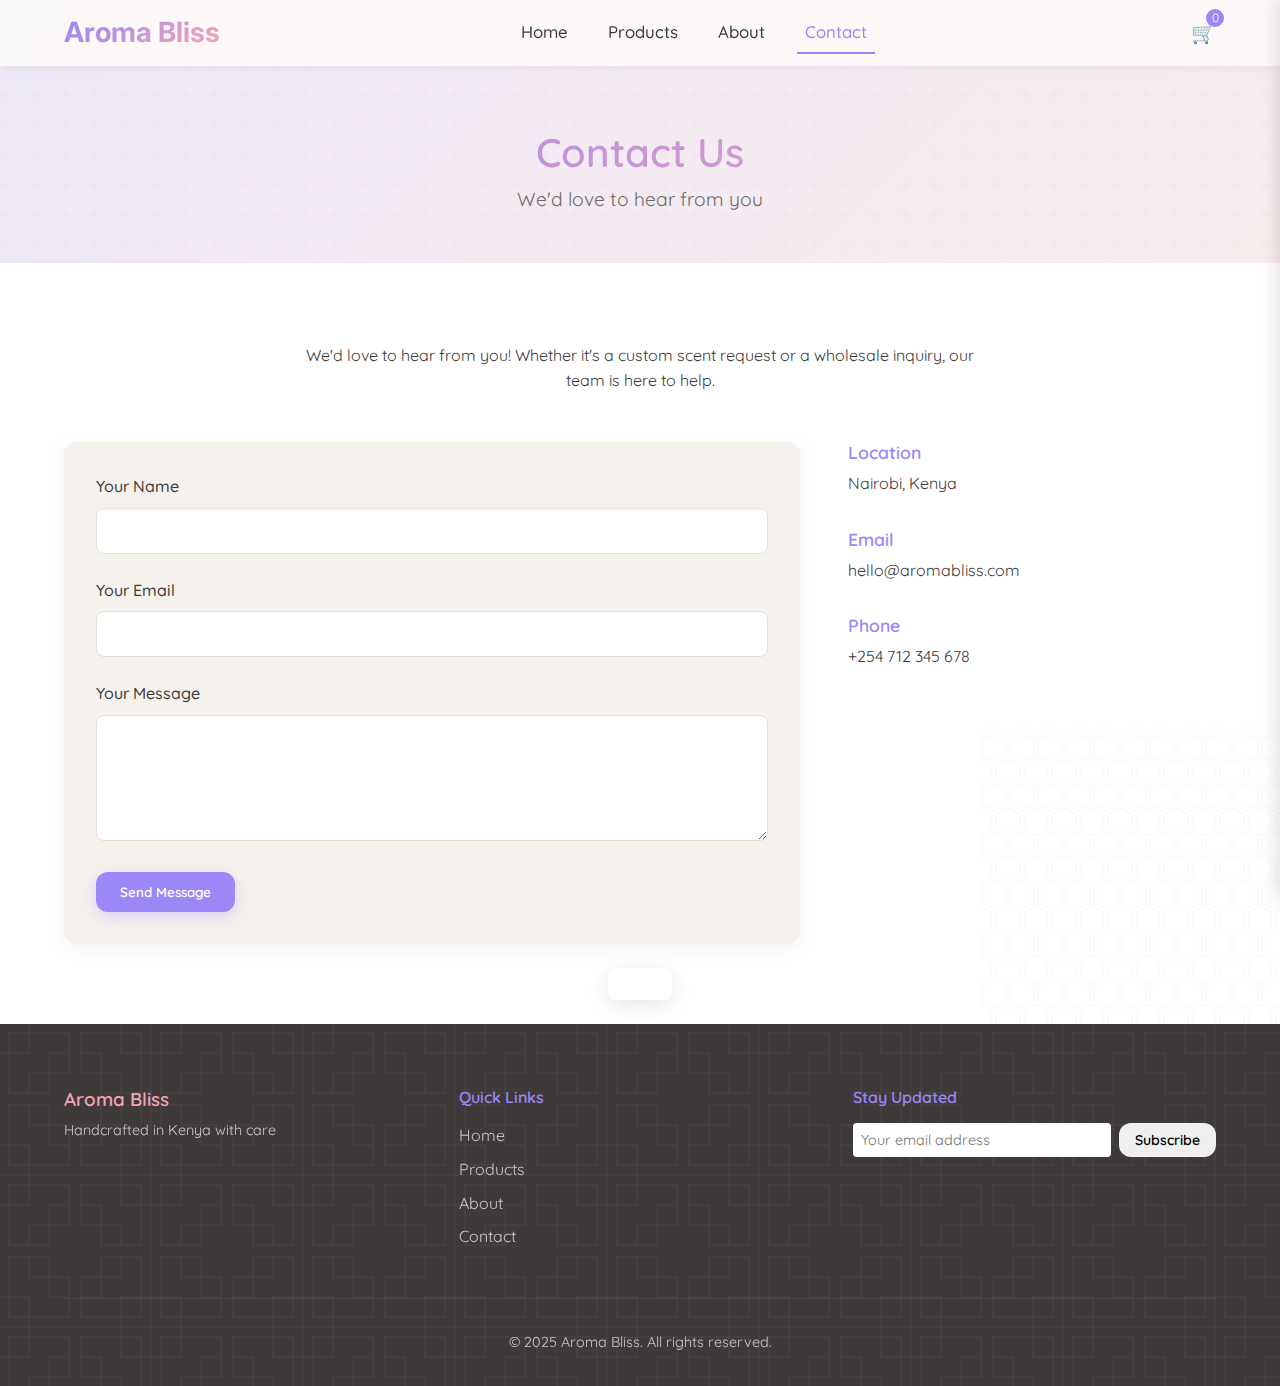
<file: contact.html>
<!DOCTYPE html>
<html lang="en">
  <head>
    <meta charset="UTF-8" />
    <meta name="viewport" content="width=device-width, initial-scale=1.0" />
    <title>Contact Us | Aroma Bliss</title>
    <meta
      name="description"
      content="Get in touch with the Aroma Bliss team for inquiries, custom orders, or wholesale opportunities."
    />
    <link rel="stylesheet" href="style.css" />
    <link rel="preconnect" href="https://fonts.googleapis.com" />
    <link rel="preconnect" href="https://fonts.gstatic.com" crossorigin />
    <link
      href="https://fonts.googleapis.com/css2?family=Inter:wght@300;400;600;700&family=Quicksand:wght@400;500;600;700&display=swap"
      rel="stylesheet"
    />
  </head>
  <body>
    <!-- Header -->
    <header class="header">
      <div class="container">
        <h1 class="logo">Aroma Bliss</h1>
        <nav class="nav">
          <button class="mobile-menu-btn" aria-label="Toggle menu">
            <span></span>
            <span></span>
            <span></span>
          </button>
          <ul class="nav-list">
            <li><a href="index.html" class="nav-link">Home</a></li>
            <li><a href="products.html" class="nav-link">Products</a></li>
            <li><a href="about.html" class="nav-link">About</a></li>
            <li><a href="contact.html" class="nav-link active">Contact</a></li>
          </ul>
        </nav>
        <div class="cart-icon" aria-label="View cart">
          <span class="cart-count">0</span>
          🛒
        </div>
      </div>
    </header>

    <!-- Page Header -->
    <section class="page-header">
      <div class="container">
        <h2>Contact Us</h2>
        <p>We'd love to hear from you</p>
      </div>
    </section>

    <!-- Contact Section -->
    <section id="contact" class="section contact">
      <div class="container">
        <p class="contact-intro">
          We'd love to hear from you! Whether it's a custom scent request or a
          wholesale inquiry, our team is here to help.
        </p>

        <div class="contact-container">
          <form id="contact-form" class="contact-form">
            <div class="form-group">
              <label for="name">Your Name</label>
              <input type="text" id="name" name="name" required />
            </div>
            <div class="form-group">
              <label for="email">Your Email</label>
              <input type="email" id="email" name="email" required />
            </div>
            <div class="form-group">
              <label for="message">Your Message</label>
              <textarea
                id="message"
                name="message"
                rows="5"
                required
              ></textarea>
            </div>
            <button type="submit" class="btn btn-primary">Send Message</button>
          </form>

          <div class="contact-info">
            <div class="info-item">
              <h4>Location</h4>
              <p>Nairobi, Kenya</p>
            </div>
            <div class="info-item">
              <h4>Email</h4>
              <p>hello@aromabliss.com</p>
            </div>
            <div class="info-item">
              <h4>Phone</h4>
              <p>+254 712 345 678</p>
            </div>
          </div>
        </div>
      </div>
    </section>

    <!-- Footer -->
    <footer class="footer">
      <div class="container">
        <div class="footer-content">
          <div class="footer-logo">
            <h3>Aroma Bliss</h3>
            <p>Handcrafted in Kenya with care</p>
          </div>
          <div class="footer-links">
            <h4>Quick Links</h4>
            <ul>
              <li><a href="index.html">Home</a></li>
              <li><a href="products.html">Products</a></li>
              <li><a href="about.html">About</a></li>
              <li><a href="contact.html">Contact</a></li>
            </ul>
          </div>
          <div class="footer-newsletter">
            <h4>Stay Updated</h4>
            <form id="newsletter-form">
              <input type="email" placeholder="Your email address" required />
              <button type="submit" class="btn btn-small">Subscribe</button>
            </form>
          </div>
        </div>
        <div class="copyright">
          <p>&copy; 2025 Aroma Bliss. All rights reserved.</p>
        </div>
      </div>
    </footer>

    <!-- Cart Sidebar -->
    <div class="cart-sidebar">
      <div class="cart-header">
        <h3>Your Cart</h3>
        <button class="close-cart">&times;</button>
      </div>
      <div class="cart-items">
        <!-- Cart items will be dynamically inserted here -->
      </div>
      <div class="cart-footer">
        <div class="cart-total">
          <p>Total: <span id="cart-total">KSh 0</span></p>
        </div>
        <button class="btn btn-primary checkout-btn">Checkout</button>
        <button class="btn btn-secondary clear-cart-btn">Clear Cart</button>
      </div>
    </div>

    <!-- Overlay for Cart and Lightbox -->
    <div class="overlay"></div>

    <!-- Success Toast -->
    <div class="toast" id="toast">
      <div class="toast-content"></div>
    </div>

    <script src="script.js"></script>
  </body>
</html>
</file>
<file: style.css>
/* Base Styles and Variables */
:root {
    --background: #fbf9f7;
    --foreground: #3e3a3a;
    --lavender: #9b87f5;
    --rose: #f5a4b8;
    --eucalyptus: #93c987;
    --muted: #f5f2ed;
    --muted-foreground: #6e6a65;
    --border: #e4dfd9;
    --radius: 0.75rem;
    --shadow: 0 4px 20px rgba(0, 0, 0, 0.05);
    --transition: all 0.3s ease;
}

/* Reset and Base Styles */
* {
    margin: 0;
    padding: 0;
    box-sizing: border-box;
    font-family: 'Quicksand', sans-serif;
}

html {
    scroll-behavior: smooth;
}

body {
    background-color: var(--background);
    color: var(--foreground);
    line-height: 1.6;
    overflow-x: hidden;
    background-image: url("data:image/svg+xml,%3Csvg width='60' height='60' viewBox='0 0 60 60' xmlns='http://www.w3.org/2000/svg'%3E%3Cg fill='none' fill-rule='evenodd'%3E%3Cg fill='%23f5a4b8' fill-opacity='0.05'%3E%3Cpath d='M36 34v-4h-2v4h-4v2h4v4h2v-4h4v-2h-4zm0-30V0h-2v4h-4v2h4v4h2V6h4V4h-4zM6 34v-4H4v4H0v2h4v4h2v-4h4v-2H6zM6 4V0H4v4H0v2h4v4h2V6h4V4H6z'/%3E%3C/g%3E%3C/g%3E%3C/svg%3E");
}

.container {
    max-width: 1200px;
    margin: 0 auto;
    padding: 0 1.5rem;
}

h1,
h2,
h3,
h4,
h5,
h6 {
    font-weight: 600;
    line-height: 1.2;
}

a {
    text-decoration: none;
    color: inherit;
    transition: var(--transition);
}

ul {
    list-style: none;
}

img {
    max-width: 100%;
    display: block;
}

.btn {
    display: inline-block;
    padding: 0.75rem 1.5rem;
    border-radius: var(--radius);
    font-weight: 600;
    border: none;
    cursor: pointer;
    transition: var(--transition);
    text-align: center;
}

.btn-primary {
    background-color: var(--lavender);
    color: white;
    box-shadow: 0 5px 15px rgba(155, 135, 245, 0.3);
}

.btn-primary:hover {
    transform: translateY(-2px);
    box-shadow: 0 8px 20px rgba(155, 135, 245, 0.4);
}

.btn-secondary {
    background-color: var(--rose);
    color: white;
    box-shadow: 0 5px 15px rgba(245, 164, 184, 0.3);
}

.btn-secondary:hover {
    transform: translateY(-2px);
    box-shadow: 0 8px 20px rgba(245, 164, 184, 0.4);
}

.btn-small {
    padding: 0.5rem 1rem;
    font-size: 0.875rem;
}

.section {
    padding: 5rem 0;
}

.section-title {
    font-size: 2.25rem;
    margin-bottom: 0.75rem;
    text-align: center;
    position: relative;
    color: var(--foreground);
}

.section-title::after {
    content: "";
    position: absolute;
    bottom: -0.5rem;
    left: 50%;
    transform: translateX(-50%);
    width: 80px;
    height: 3px;
    background-color: var(--lavender);
    border-radius: 3px;
}

.section-subtitle {
    text-align: center;
    color: var(--muted-foreground);
    max-width: 700px;
    margin: 0 auto 3rem;
    font-size: 1.1rem;
}

.rounded-image {
    border-radius: var(--radius);
    box-shadow: var(--shadow);
}

/* Header Styles */
.header {
    position: fixed;
    top: 0;
    left: 0;
    width: 100%;
    z-index: 1000;
    padding: 1rem 0;
    background-color: rgba(251, 249, 247, 0.95);
    backdrop-filter: blur(8px);
    box-shadow: 0 2px 10px rgba(0, 0, 0, 0.05);
    transition: var(--transition);
}

.header.scrolled {
    padding: 0.5rem 0;
}

.header .container {
    display: flex;
    align-items: center;
    justify-content: space-between;
}

.logo {
    font-size: 1.75rem;
    font-weight: 700;
    color: var(--foreground);
    font-family: 'Inter', sans-serif;
    background: linear-gradient(135deg, var(--lavender), var(--rose));
    -webkit-background-clip: text;
    -webkit-text-fill-color: transparent;
}

.nav {
    display: flex;
    align-items: center;
}

.nav-list {
    display: flex;
    gap: 1.5rem;
}

.nav-link {
    font-weight: 500;
    position: relative;
    padding: 0.5rem;
    font-size: 1.05rem;
}

.nav-link::after {
    content: '';
    position: absolute;
    bottom: -4px;
    left: 0;
    width: 0;
    height: 2px;
    background-color: var(--lavender);
    transition: width 0.3s;
}

.nav-link:hover::after,
.nav-link.active::after {
    width: 100%;
}

.nav-link.active {
    color: var(--lavender);
}

.mobile-menu-btn {
    display: none;
    background: none;
    border: none;
    cursor: pointer;
    padding: 0.5rem;
}

.mobile-menu-btn span {
    display: block;
    width: 25px;
    height: 3px;
    margin: 5px 0;
    background-color: var(--foreground);
    border-radius: 3px;
    transition: var(--transition);
}

.cart-icon {
    position: relative;
    font-size: 1.25rem;
    cursor: pointer;
    margin-left: 1.5rem;
}

.cart-count {
    position: absolute;
    top: -8px;
    right: -8px;
    background-color: var(--lavender);
    color: white;
    font-size: 0.75rem;
    width: 18px;
    height: 18px;
    border-radius: 50%;
    display: flex;
    align-items: center;
    justify-content: center;
}

/* Page Header */
.page-header {
    padding: 8rem 0 3rem;
    background: linear-gradient(135deg, rgba(155, 135, 245, 0.15), rgba(245, 164, 184, 0.15));
    text-align: center;
}

.page-header h2 {
    font-size: 2.5rem;
    margin-bottom: 0.5rem;
    background: linear-gradient(135deg, var(--lavender), var(--rose));
    -webkit-background-clip: text;
    -webkit-text-fill-color: transparent;
}

.page-header p {
    font-size: 1.2rem;
    color: var(--muted-foreground);
}

/* Hero Section */
.hero {
    padding: 10rem 0 6rem;
    background: linear-gradient(135deg, rgba(155, 135, 245, 0.1), rgba(245, 164, 184, 0.1));
    text-align: center;
    position: relative;
    overflow: hidden;
}

.hero::before {
    content: '';
    position: absolute;
    top: 0;
    left: 0;
    width: 100%;
    height: 100%;
    background-image: url("data:image/svg+xml,%3Csvg width='100' height='100' viewBox='0 0 100 100' xmlns='http://www.w3.org/2000/svg'%3E%3Cpath d='M11 18c3.866 0 7-3.134 7-7s-3.134-7-7-7-7 3.134-7 7 3.134 7 7 7zm48 25c3.866 0 7-3.134 7-7s-3.134-7-7-7-7 3.134-7 7 3.134 7 7 7zm-43-7c1.657 0 3-1.343 3-3s-1.343-3-3-3-3 1.343-3 3 1.343 3 3 3zm63 31c1.657 0 3-1.343 3-3s-1.343-3-3-3-3 1.343-3 3 1.343 3 3 3zM34 90c1.657 0 3-1.343 3-3s-1.343-3-3-3-3 1.343-3 3 1.343 3 3 3zm56-76c1.657 0 3-1.343 3-3s-1.343-3-3-3-3 1.343-3 3 1.343 3 3 3zM12 86c2.21 0 4-1.79 4-4s-1.79-4-4-4-4 1.79-4 4 1.79 4 4 4zm28-65c2.21 0 4-1.79 4-4s-1.79-4-4-4-4 1.79-4 4 1.79 4 4 4zm23-11c2.76 0 5-2.24 5-5s-2.24-5-5-5-5 2.24-5 5 2.24 5 5 5zm-6 60c2.21 0 4-1.79 4-4s-1.79-4-4-4-4 1.79-4 4 1.79 4 4 4zm29 22c2.76 0 5-2.24 5-5s-2.24-5-5-5-5 2.24-5 5 2.24 5 5 5zM32 63c2.76 0 5-2.24 5-5s-2.24-5-5-5-5 2.24-5 5 2.24 5 5 5zm57-13c2.76 0 5-2.24 5-5s-2.24-5-5-5-5 2.24-5 5 2.24 5 5 5zm-9-21c1.105 0 2-.895 2-2s-.895-2-2-2-2 .895-2 2 .895 2 2 2zM60 91c1.105 0 2-.895 2-2s-.895-2-2-2-2 .895-2 2 .895 2 2 2zM35 41c1.105 0 2-.895 2-2s-.895-2-2-2-2 .895-2 2 .895 2 2 2zM12 60c1.105 0 2-.895 2-2s-.895-2-2-2-2 .895-2 2 .895 2 2 2z' fill='%239b87f5' fill-opacity='0.05' fill-rule='evenodd'/%3E%3C/svg%3E");
    opacity: 0.6;
}

.hero-content {
    position: relative;
    z-index: 1;
}

.hero-content h2 {
    font-size: 3.5rem;
    margin-bottom: 1.5rem;
    background: linear-gradient(135deg, var(--lavender), var(--rose));
    -webkit-background-clip: text;
    -webkit-text-fill-color: transparent;
    text-shadow: 0 2px 10px rgba(0, 0, 0, 0.05);
}

.hero-content p {
    font-size: 1.25rem;
    max-width: 650px;
    margin: 0 auto 2rem;
    opacity: 0.9;
}

/* Best Sellers Section */
.best-sellers {
    background-color: white;
    position: relative;
    overflow: hidden;
}

.best-sellers::before {
    content: '';
    position: absolute;
    top: 0;
    right: 0;
    width: 100%;
    height: 100%;
    background-image: url("data:image/svg+xml,%3Csvg width='80' height='80' viewBox='0 0 80 80' xmlns='http://www.w3.org/2000/svg'%3E%3Cg fill='none' fill-rule='evenodd'%3E%3Cg fill='%2393c987' fill-opacity='0.07'%3E%3Cpath d='M50 50c0-5.523 4.477-10 10-10s10 4.477 10 10-4.477 10-10 10c0 5.523-4.477 10-10 10s-10-4.477-10-10 4.477-10 10-10zM10 10c0-5.523 4.477-10 10-10s10 4.477 10 10-4.477 10-10 10c0 5.523-4.477 10-10 10S0 25.523 0 20s4.477-10 10-10zm10 8c4.418 0 8-3.582 8-8s-3.582-8-8-8-8 3.582-8 8 3.582 8 8 8zm40 40c4.418 0 8-3.582 8-8s-3.582-8-8-8-8 3.582-8 8 3.582 8 8 8z' /%3E%3C/g%3E%3C/g%3E%3C/svg%3E");
    opacity: 1;
}

.best-sellers-grid {
    display: grid;
    grid-template-columns: repeat(auto-fill, minmax(320px, 1fr));
    gap: 2.5rem;
    position: relative;
    z-index: 1;
}

.best-seller-card {
    background-color: white;
    border-radius: var(--radius);
    overflow: hidden;
    box-shadow: var(--shadow);
    transition: var(--transition);
    position: relative;
    transform: translateY(0);
    border: 1px solid var(--border);
}

.best-seller-card:hover {
    transform: translateY(-10px);
    box-shadow: 0 15px 30px rgba(0, 0, 0, 0.1);
}

.card-ribbon {
    position: absolute;
    top: 15px;
    right: -35px;
    background: var(--lavender);
    color: white;
    padding: 5px 40px;
    font-size: 0.75rem;
    font-weight: 600;
    transform: rotate(45deg);
    z-index: 2;
}

.best-seller-image {
    height: 250px;
    overflow: hidden;
    position: relative;
}

.best-seller-image img {
    width: 100%;
    height: 100%;
    object-fit: cover;
    transition: transform 0.5s ease;
}

.best-seller-card:hover .best-seller-image img {
    transform: scale(1.05);
}

.best-seller-content {
    padding: 1.5rem;
}

.best-seller-content h3 {
    font-size: 1.25rem;
    margin-bottom: 0.75rem;
    color: var(--foreground);
}

.best-seller-description {
    color: var(--muted-foreground);
    font-size: 0.95rem;
    margin-bottom: 1rem;
    line-height: 1.5;
}

.best-seller-price {
    color: var(--rose);
    font-weight: 700;
    font-size: 1.1rem;
    margin-bottom: 1.25rem;
}

.best-seller-actions {
    display: flex;
    gap: 0.75rem;
}

.best-seller-actions button {
    flex: 1;
    padding: 0.6rem 0.25rem;
    font-size: 0.9rem;
}

/* Animation Classes */
.fade-in {
    opacity: 0;
    transform: translateY(20px);
    animation: fadeIn 0.8s forwards;
}

.delay-1 {
    animation-delay: 0.3s;
}

.delay-2 {
    animation-delay: 0.6s;
}

@keyframes fadeIn {
    to {
        opacity: 1;
        transform: translateY(0);
    }
}

/* Products Section */
.products {
    background-color: var(--muted);
    position: relative;
}

.filter-controls {
    display: flex;
    justify-content: center;
    gap: 1rem;
    margin-bottom: 2.5rem;
    flex-wrap: wrap;
}

.filter-btn {
    background: none;
    border: 2px solid var(--border);
    padding: 0.5rem 1.25rem;
    border-radius: var(--radius);
    font-weight: 500;
    cursor: pointer;
    transition: var(--transition);
}

.filter-btn:hover {
    border-color: var(--lavender);
    color: var(--lavender);
}

.filter-btn.active {
    background-color: var(--lavender);
    border-color: var(--lavender);
    color: white;
}

.product-grid {
    display: grid;
    grid-template-columns: repeat(auto-fill, minmax(280px, 1fr));
    gap: 2rem;
}

.product-card {
    background-color: white;
    border-radius: var(--radius);
    overflow: hidden;
    box-shadow: var(--shadow);
    transition: var(--transition);
}

.product-card:hover {
    transform: translateY(-5px);
    box-shadow: 0 10px 25px rgba(0, 0, 0, 0.08);
}

.product-image {
    height: 280px;
    overflow: hidden;
    cursor: pointer;
    position: relative;
}

.product-image img {
    width: 100%;
    height: 100%;
    object-fit: cover;
    transition: transform 0.5s;
}

.product-image:hover img {
    transform: scale(1.05);
}

.product-info {
    padding: 1.5rem;
}

.product-info h3 {
    margin-bottom: 0.5rem;
    font-size: 1.1rem;
}

.product-category {
    display: inline-block;
    padding: 0.25rem 0.75rem;
    border-radius: 20px;
    font-size: 0.75rem;
    font-weight: 600;
    text-transform: uppercase;
    margin-bottom: 0.75rem;
}

.category-lavender {
    background-color: rgba(155, 135, 245, 0.15);
    color: var(--lavender);
}

.category-rose {
    background-color: rgba(245, 164, 184, 0.15);
    color: var(--rose);
}

.category-eucalyptus {
    background-color: rgba(147, 201, 135, 0.15);
    color: var(--eucalyptus);
}

.product-price {
    font-weight: 600;
    margin-bottom: 1rem;
    font-size: 1.1rem;
}

.product-actions {
    display: flex;
    justify-content: space-between;
    align-items: center;
}

/* About Section */
.about {
    background-color: var(--muted);
    position: relative;
    overflow: hidden;
}

.about::before {
    content: '';
    position: absolute;
    top: 0;
    left: 0;
    width: 100%;
    height: 100%;
    background-image: url("data:image/svg+xml,%3Csvg xmlns='http://www.w3.org/2000/svg' viewBox='0 0 80 80' width='80' height='80'%3E%3Cpath fill='%23f5a4b8' fill-opacity='0.05' d='M14 16H9v-2h5V9.87a4 4 0 1 1 2 0V14h5v2h-5v15.95A10 10 0 0 0 23.66 27l-3.46-2 8.2-2.2-2.9 5a12 12 0 0 1-21 0l-2.89-5 8.2 2.2-3.47 2A10 10 0 0 0 14 31.95V16zm40 40h-5v-2h5v-4.13a4 4 0 1 1 2 0V54h5v2h-5v15.95A10 10 0 0 0 63.66 67l-3.47-2 8.2-2.2-2.88 5a12 12 0 0 1-21.02 0l-2.88-5 8.2 2.2-3.47 2A10 10 0 0 0 54 71.95V56zm-39 6a2 2 0 1 1 0-4 2 2 0 0 1 0 4zm40-40a2 2 0 1 1 0-4 2 2 0 0 1 0 4zM15 8a2 2 0 1 0 0-4 2 2 0 0 0 0 4zm40 40a2 2 0 1 0 0-4 2 2 0 0 0 0 4z'%3E%3C/path%3E%3C/svg%3E");
}

.about-content {
    display: grid;
    grid-template-columns: 1fr 1fr;
    gap: 3rem;
    margin-bottom: 3rem;
    align-items: center;
    position: relative;
    z-index: 2;
}

.values-list {
    margin-top: 1.5rem;
}

.values-list li {
    margin-bottom: 0.75rem;
    display: flex;
    align-items: baseline;
}

.values-list li::before {
    content: "•";
    color: var(--lavender);
    font-size: 1.5rem;
    margin-right: 0.5rem;
}

.values-list li span {
    font-weight: 600;
    color: var(--lavender);
}

.team {
    text-align: center;
    position: relative;
    z-index: 2;
}

.team h3 {
    margin-bottom: 2rem;
    font-size: 1.75rem;
    color: var(--foreground);
}

.team-members {
    display: flex;
    justify-content: center;
    gap: 3rem;
    flex-wrap: wrap;
}

.team-member {
    text-align: center;
}

.team-member-image {
    width: 180px;
    height: 180px;
    border-radius: 50%;
    overflow: hidden;
    margin: 0 auto 1rem;
    border: 5px solid white;
    box-shadow: 0 5px 15px rgba(0, 0, 0, 0.1);
}

.team-member-image img {
    width: 100%;
    height: 100%;
    object-fit: cover;
}

.team-member h4 {
    margin-bottom: 0.25rem;
    font-size: 1.2rem;
    color: var(--foreground);
}

.team-member p {
    color: var(--muted-foreground);
    font-size: 0.9rem;
}

/* Contact Section */
.contact {
    background-color: white;
    position: relative;
    overflow: hidden;
}

.contact::before {
    content: '';
    position: absolute;
    bottom: 0;
    right: 0;
    width: 300px;
    height: 300px;
    background-image: url("data:image/svg+xml,%3Csvg xmlns='http://www.w3.org/2000/svg' width='28' height='49' viewBox='0 0 28 49'%3E%3Cg fill-rule='evenodd'%3E%3Cg id='hexagons' fill='%239C92AC' fill-opacity='0.05' fill-rule='nonzero'%3E%3Cpath d='M13.99 9.25l13 7.5v15l-13 7.5L1 31.75v-15l12.99-7.5zM3 17.9v12.7l10.99 6.34 11-6.35V17.9l-11-6.34L3 17.9zM0 15l12.98-7.5V0h-2v6.35L0 12.69v2.3zm0 18.5L12.98 41v8h-2v-6.85L0 35.81v-2.3zM15 0v7.5L27.99 15H28v-2.31h-.01L17 6.35V0h-2zm0 49v-8l12.99-7.5H28v2.31h-.01L17 42.15V49h-2z'/%3E%3C/g%3E%3C/g%3E%3C/svg%3E");
    opacity: 0.7;
}

.contact-intro {
    text-align: center;
    max-width: 700px;
    margin: 0 auto 3rem;
}

.contact-container {
    display: grid;
    grid-template-columns: 2fr 1fr;
    gap: 3rem;
    position: relative;
    z-index: 2;
}

.contact-form {
    background-color: var(--muted);
    padding: 2rem;
    border-radius: var(--radius);
    box-shadow: var(--shadow);
}

.form-group {
    margin-bottom: 1.5rem;
}

.form-group label {
    display: block;
    margin-bottom: 0.5rem;
    font-weight: 500;
}

.form-group input,
.form-group textarea {
    width: 100%;
    padding: 0.75rem;
    border: 1px solid var(--border);
    border-radius: 0.5rem;
    background-color: white;
    font-size: 1rem;
    transition: var(--transition);
    font-family: 'Quicksand', sans-serif;
}

.form-group input:focus,
.form-group textarea:focus {
    outline: none;
    border-color: var(--lavender);
    box-shadow: 0 0 0 2px rgba(155, 135, 245, 0.2);
}

.contact-info {
    display: flex;
    flex-direction: column;
    gap: 2rem;
}

.info-item h4 {
    margin-bottom: 0.5rem;
    font-size: 1.1rem;
    color: var(--lavender);
}

/* Footer */
.footer {
    background-color: var(--foreground);
    color: white;
    padding: 4rem 0 2rem;
    position: relative;
    overflow: hidden;
}

.footer::after {
    content: '';
    position: absolute;
    top: 0;
    left: 0;
    width: 100%;
    height: 100%;
    background-image: url("data:image/svg+xml,%3Csvg xmlns='http://www.w3.org/2000/svg' width='152' height='152' viewBox='0 0 152 152'%3E%3Cg fill-rule='evenodd'%3E%3Cg id='temple' fill='%23ffffff' fill-opacity='0.03'%3E%3Cpath d='M152 150v2H0v-2h28v-8H8v-20H0v-2h8V80h42v20h20v42H30v8h90v-8H80v-42h20V80h42v40h8V30h-8v40h-42V50H80V8h40V0h2v8h20v20h8V0h2v150zm-2 0v-28h-8v20h-20v8h28zM82 30v18h18V30H82zm20 18h20v20h18V30h-20V10H82v18h20v20zm0 2v18h18V50h-18zm20-22h18V10h-18v18zm-54 92v-18H50v18h18zm-20-18H28V82H10v38h20v20h38v-18H48v-20zm0-2V82H30v18h18zm-20 22H10v18h18v-18zm54 0v18h38v-20h20V82h-18v20h-20v20H82zm18-20H82v18h18v-18zm2-2h18V82h-18v18zm20 40v-18h18v18h-18zM30 0h-2v8H8v20H0v2h8v40h42V50h20V8H30V0zm20 48h18V30H50v18zm18-20H48v20H28v20H10V30h20V10h38v18zM30 50h18v18H30V50zm-2-40H10v18h18V10z'/%3E%3C/g%3E%3C/g%3E%3C/svg%3E");
}

.footer-content {
    display: grid;
    grid-template-columns: 1fr 1fr 1fr;
    gap: 2rem;
    margin-bottom: 3rem;
    position: relative;
    z-index: 1;
}

.footer-logo h3 {
    margin-bottom: 0.5rem;
    color: var(--rose);
}

.footer-logo p {
    opacity: 0.7;
    font-size: 0.9rem;
}

.footer-links h4,
.footer-newsletter h4 {
    margin-bottom: 1rem;
    color: var(--lavender);
}

.footer-links ul {
    display: flex;
    flex-direction: column;
    gap: 0.5rem;
}

.footer-links a {
    opacity: 0.7;
    transition: var(--transition);
}

.footer-links a:hover {
    opacity: 1;
    color: var(--lavender);
}

.footer-newsletter form {
    display: flex;
    gap: 0.5rem;
}

.footer-newsletter input {
    flex: 1;
    padding: 0.5rem;
    border: none;
    border-radius: 0.25rem;
    font-size: 0.9rem;
    font-family: 'Quicksand', sans-serif;
}

.copyright {
    text-align: center;
    padding-top: 2rem;
    border-top: 1px solid rgba(255, 255, 255, 0.1);
    font-size: 0.9rem;
    opacity: 0.7;
    position: relative;
    z-index: 1;
}

/* Cart Sidebar */
.cart-sidebar {
    position: fixed;
    top: 0;
    right: -375px;
    width: 375px;
    height: 100%;
    background-color: white;
    padding: 1.5rem;
    box-shadow: -5px 0 15px rgba(0, 0, 0, 0.1);
    z-index: 1010;
    transition: right 0.3s ease;
    display: flex;
    flex-direction: column;
}

.cart-sidebar.open {
    right: 0;
}

.cart-header {
    display: flex;
    justify-content: space-between;
    align-items: center;
    margin-bottom: 1.5rem;
}

.close-cart {
    background: none;
    border: none;
    font-size: 1.5rem;
    cursor: pointer;
    opacity: 0.7;
    transition: var(--transition);
}

.close-cart:hover {
    opacity: 1;
}

.cart-items {
    flex: 1;
    overflow-y: auto;
    margin-bottom: 1.5rem;
}

.cart-item {
    display: grid;
    grid-template-columns: auto 1fr auto;
    gap: 1rem;
    padding: 1rem 0;
    border-bottom: 1px solid var(--border);
    align-items: center;
}

.cart-item-image {
    width: 60px;
    height: 60px;
    border-radius: 0.25rem;
    overflow: hidden;
}

.cart-item-image img {
    width: 100%;
    height: 100%;
    object-fit: cover;
}

.cart-item-info h4 {
    font-size: 0.95rem;
    margin-bottom: 0.25rem;
}

.cart-item-price {
    font-weight: 600;
    font-size: 0.9rem;
}

.cart-item-quantity {
    display: flex;
    align-items: center;
    gap: 0.5rem;
    font-size: 0.9rem;
    margin-top: 0.25rem;
}

.quantity-btn {
    width: 20px;
    height: 20px;
    display: flex;
    align-items: center;
    justify-content: center;
    background-color: var(--muted);
    border: none;
    border-radius: 0.25rem;
    font-size: 0.8rem;
    cursor: pointer;
    transition: var(--transition);
}

.quantity-btn:hover {
    background-color: var(--border);
}

.remove-item {
    background: none;
    border: none;
    color: #ff5252;
    font-size: 1.1rem;
    cursor: pointer;
    opacity: 0.7;
    transition: var(--transition);
}

.remove-item:hover {
    opacity: 1;
}

.cart-footer {
    border-top: 1px solid var(--border);
    padding-top: 1.5rem;
}

.cart-total {
    display: flex;
    justify-content: space-between;
    font-weight: 600;
    margin-bottom: 1.5rem;
}

.cart-sidebar .btn {
    width: 100%;
    margin-bottom: 0.5rem;
}

.empty-cart {
    text-align: center;
    padding: 2rem;
    color: var(--muted-foreground);
}

/* Overlay */
.overlay {
    position: fixed;
    top: 0;
    left: 0;
    width: 100%;
    height: 100%;
    background-color: rgba(0, 0, 0, 0.5);
    z-index: 1000;
    display: none;
    opacity: 0;
    transition: opacity 0.3s ease;
}

.overlay.visible {
    display: block;
    opacity: 1;
}

/* Lightbox */
.lightbox {
    position: fixed;
    top: 50%;
    left: 50%;
    transform: translate(-50%, -50%) scale(0.9);
    background-color: white;
    border-radius: var(--radius);
    overflow: hidden;
    z-index: 1020;
    display: none;
    opacity: 0;
    width: 90%;
    max-width: 900px;
    transition: all 0.3s ease;
}

.lightbox.visible {
    display: flex;
    opacity: 1;
    transform: translate(-50%, -50%) scale(1);
}

.close-lightbox {
    position: absolute;
    top: 1rem;
    right: 1rem;
    background: rgba(255, 255, 255, 0.8);
    border: none;
    font-size: 1.5rem;
    width: 2rem;
    height: 2rem;
    border-radius: 50%;
    display: flex;
    align-items: center;
    justify-content: center;
    cursor: pointer;
    box-shadow: 0 2px 8px rgba(0, 0, 0, 0.1);
    z-index: 5;
}

#lightbox-image {
    width: 50%;
    height: 400px;
    object-fit: cover;
}

.lightbox-details {
    width: 50%;
    padding: 2rem;
    display: flex;
    flex-direction: column;
    justify-content: center;
}

.lightbox-details h3 {
    margin-bottom: 1rem;
    font-size: 1.5rem;
}

.lightbox-details p {
    margin-bottom: 1.5rem;
}

.lightbox-price {
    font-size: 1.25rem;
    font-weight: 600;
    margin-bottom: 1.5rem;
}

/* Toast */
.toast {
    position: fixed;
    bottom: -100px;
    left: 50%;
    transform: translateX(-50%);
    background-color: white;
    box-shadow: 0 5px 20px rgba(0, 0, 0, 0.1);
    padding: 1rem 2rem;
    border-radius: 0.5rem;
    z-index: 1030;
    transition: all 0.3s ease;
}

.toast.show {
    bottom: 2rem;
}

/* Responsive Styles */
@media (max-width: 1024px) {
    .hero-content h2 {
        font-size: 2.5rem;
    }

    .about-content,
    .contact-container,
    .footer-content {
        grid-template-columns: 1fr;
    }

    .about-image {
        grid-row: 1;
    }

    .lightbox {
        flex-direction: column;
    }

    #lightbox-image,
    .lightbox-details {
        width: 100%;
    }

    #lightbox-image {
        height: 300px;
    }
}

@media (max-width: 768px) {
    .mobile-menu-btn {
        display: block;
    }

    .nav-list {
        position: absolute;
        top: 100%;
        left: 0;
        width: 100%;
        background-color: white;
        flex-direction: column;
        padding: 1rem 0;
        gap: 0;
        box-shadow: 0 10px 15px rgba(0, 0, 0, 0.05);
        clip-path: polygon(0 0, 100% 0, 100% 0, 0 0);
        transition: all 0.3s ease;
    }

    .nav-list.open {
        clip-path: polygon(0 0, 100% 0, 100% 100%, 0 100%);
    }

    .nav-list li {
        width: 100%;
    }

    .nav-link {
        display: block;
        padding: 1rem 1.5rem;
        width: 100%;
    }

    .nav-link:hover {
        background-color: var(--muted);
    }

    .hero-content h2 {
        font-size: 2rem;
    }

    .hero-content p {
        font-size: 1rem;
    }

    .section-title {
        font-size: 1.75rem;
    }

    .team-members {
        gap: 2rem;
    }

    .footer-newsletter form {
        flex-direction: column;
    }

    .cart-sidebar {
        width: 100%;
        right: -100%;
    }
}

@media (max-width: 480px) {
    .product-grid {
        grid-template-columns: 1fr;
    }

    .filter-controls {
        flex-wrap: wrap;
    }

    .filter-btn {
        margin-bottom: 0.5rem;
    }
}

/* Page-specific styles */
body:has(.products) {
    background-color: var(--muted);
}
</file>
